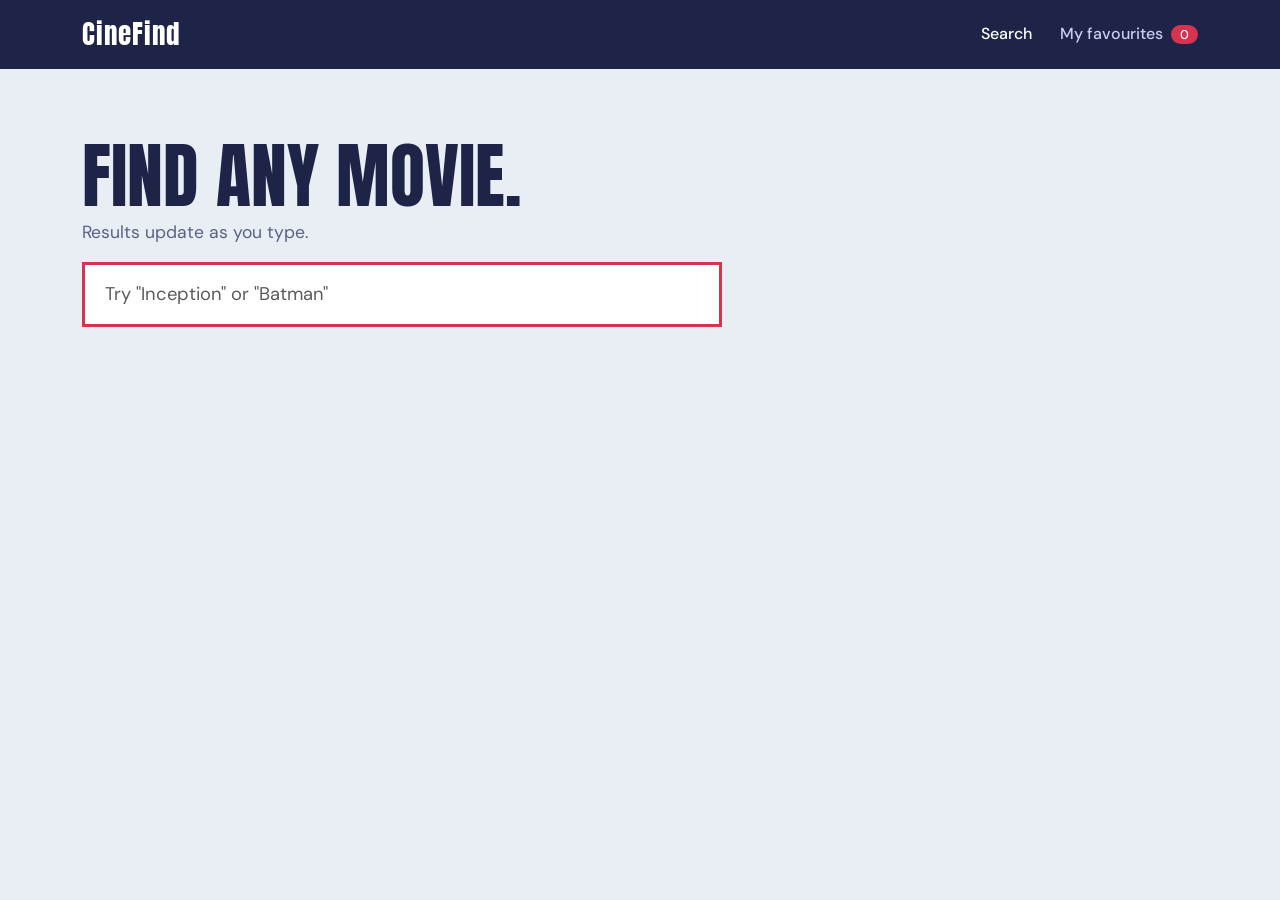
<file: index.html>
<!DOCTYPE html>
<html lang="en">
<head>
  <meta charset="UTF-8">
  <meta name="viewport" content="width=device-width, initial-scale=1">
  <title>CineFind | Search movies</title>
  <link href="https://cdn.jsdelivr.net/npm/bootstrap@5.3.3/dist/css/bootstrap.min.css" rel="stylesheet">
  <link href="https://fonts.googleapis.com/css2?family=Anton&family=DM+Sans:wght@400;500;700&display=swap" rel="stylesheet">
  <link href="css/style.css" rel="stylesheet">
</head>
<body>
  <nav class="site-nav">
    <div class="container d-flex align-items-center justify-content-between">
      <a href="index.html" class="brand">CineFind</a>
      <div class="nav-links">
        <a href="index.html" class="active">Search</a>
        <a href="favourites.html">My favourites <span id="fav-count" class="count-pill">0</span></a>
      </div>
    </div>
  </nav>

  <header class="hero">
    <div class="container">
      <h1>Find any movie.</h1>
      <p>Results update as you type.</p>
      <input id="search-input" type="search" class="form-control search-box"
             placeholder="Try &quot;Inception&quot; or &quot;Batman&quot;" autocomplete="off" autofocus>
    </div>
  </header>

  <main class="container pb-5">
    <p id="status" class="status" role="status"></p>
    <div id="results" class="row g-4"></div>
    <div class="text-center mt-4">
      <button id="load-more" class="btn btn-ink d-none">Load more</button>
    </div>
  </main>

  <!-- Script order matters: each file uses the ones above it -->
  <script src="js/config.js"></script>
  <script src="js/storage.js"></script>
  <script src="js/api.js"></script>
  <script src="js/ui.js"></script>
  <script src="js/home.js"></script>
</body>
</html>
</file>
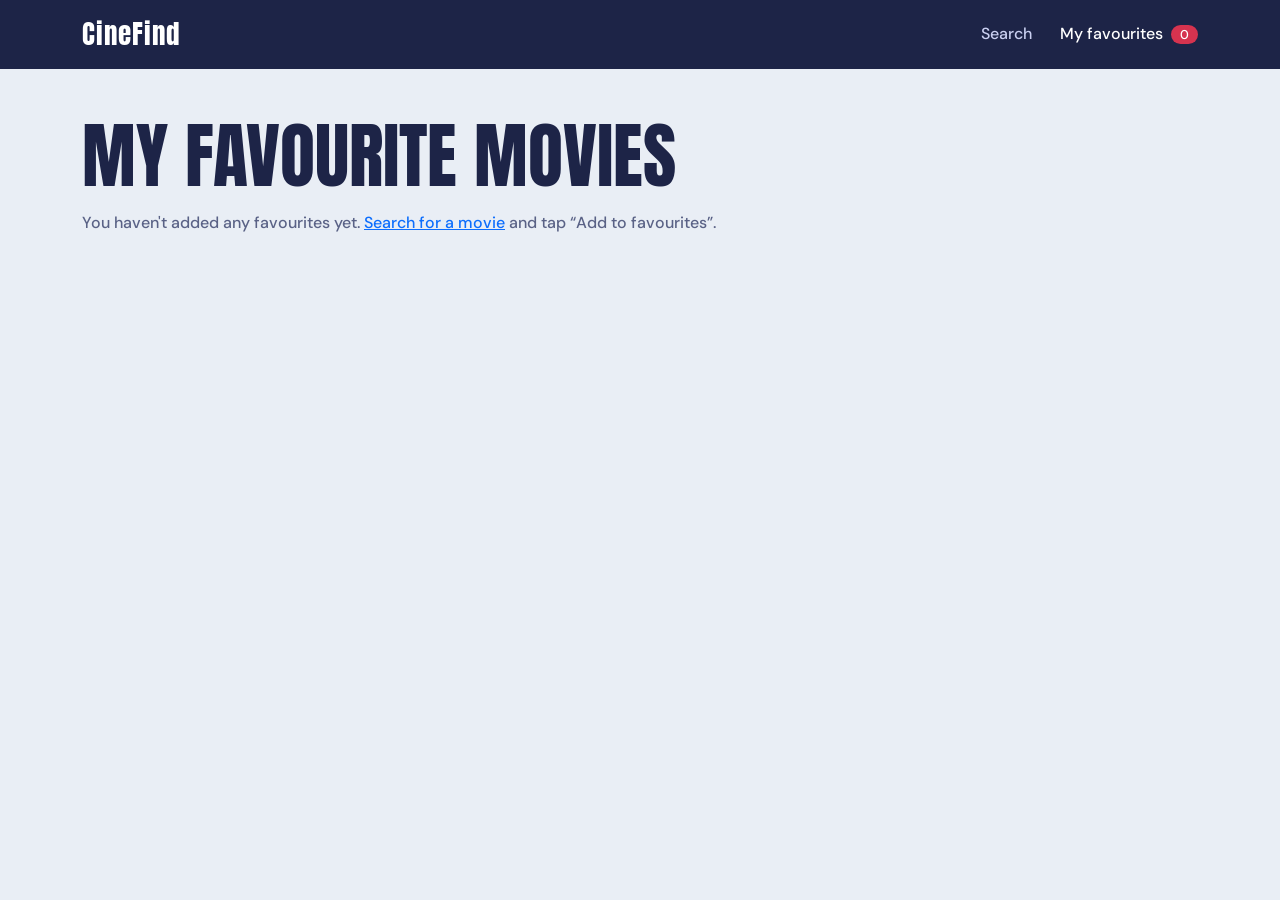
<file: favourites.html>
<!DOCTYPE html>
<html lang="en">
<head>
  <meta charset="UTF-8">
  <meta name="viewport" content="width=device-width, initial-scale=1">
  <title>CineFind | My favourite movies</title>
  <link href="https://cdn.jsdelivr.net/npm/bootstrap@5.3.3/dist/css/bootstrap.min.css" rel="stylesheet">
  <link href="https://fonts.googleapis.com/css2?family=Anton&family=DM+Sans:wght@400;500;700&display=swap" rel="stylesheet">
  <link href="css/style.css" rel="stylesheet">
</head>
<body>
  <nav class="site-nav">
    <div class="container d-flex align-items-center justify-content-between">
      <a href="index.html" class="brand">CineFind</a>
      <div class="nav-links">
        <a href="index.html">Search</a>
        <a href="favourites.html" class="active">My favourites <span id="fav-count" class="count-pill">0</span></a>
      </div>
    </div>
  </nav>

  <header class="hero hero-small">
    <div class="container"><h1>My favourite movies</h1></div>
  </header>

  <main class="container pb-5">
    <p id="status" class="status" role="status"></p>
    <div id="results" class="row g-4"></div>
  </main>

  <script src="js/config.js"></script>
  <script src="js/storage.js"></script>
  <script src="js/ui.js"></script>
  <script src="js/favourites.js"></script>
</body>
</html>
</file>
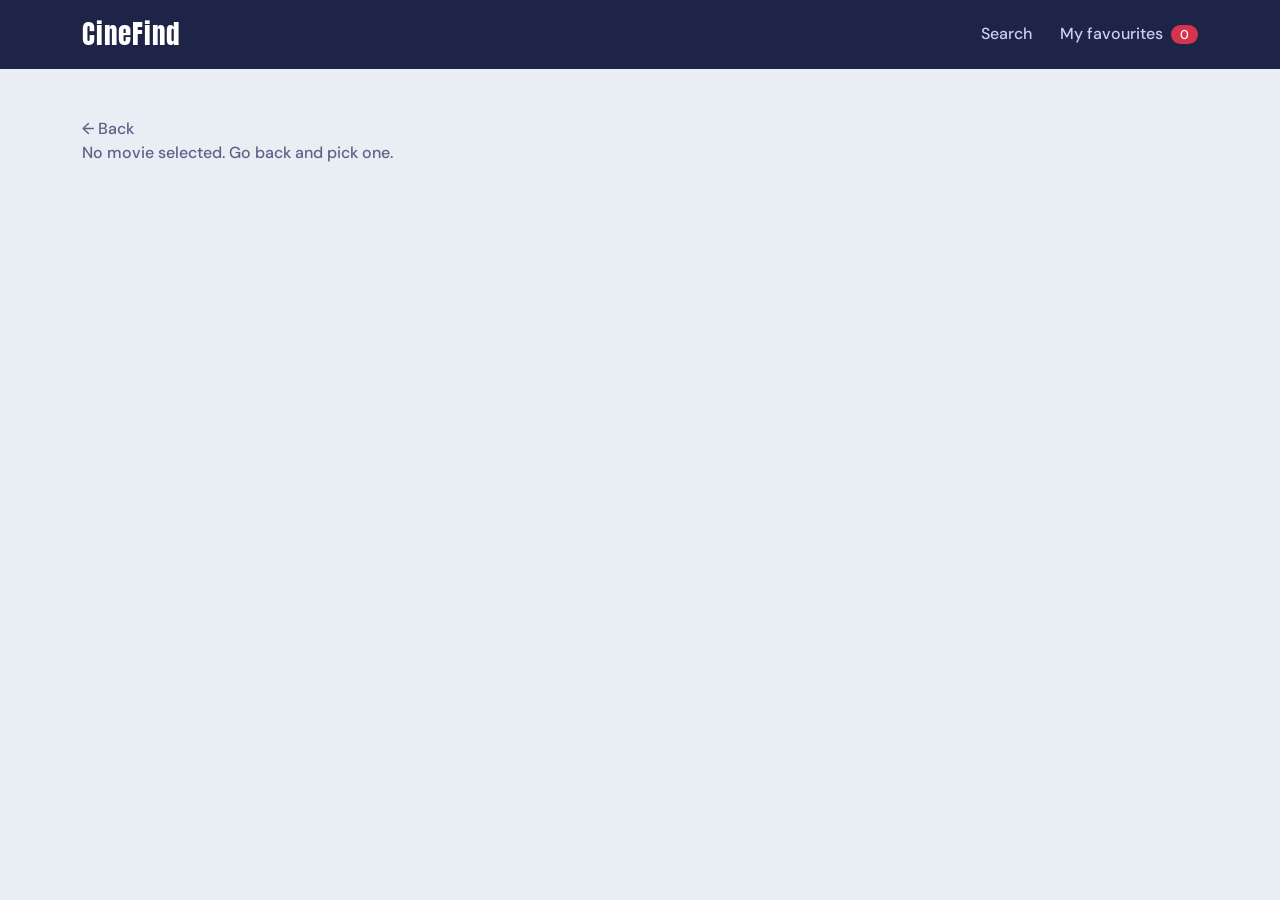
<file: movie.html>
<!DOCTYPE html>
<html lang="en">
<head>
  <meta charset="UTF-8">
  <meta name="viewport" content="width=device-width, initial-scale=1">
  <title>CineFind | Movie details</title>
  <link href="https://cdn.jsdelivr.net/npm/bootstrap@5.3.3/dist/css/bootstrap.min.css" rel="stylesheet">
  <link href="https://fonts.googleapis.com/css2?family=Anton&family=DM+Sans:wght@400;500;700&display=swap" rel="stylesheet">
  <link href="css/style.css" rel="stylesheet">
</head>
<body>
  <nav class="site-nav">
    <div class="container d-flex align-items-center justify-content-between">
      <a href="index.html" class="brand">CineFind</a>
      <div class="nav-links">
        <a href="index.html">Search</a>
        <a href="favourites.html">My favourites <span id="fav-count" class="count-pill">0</span></a>
      </div>
    </div>
  </nav>

  <main class="container py-5">
    <a href="javascript:history.back()" class="back-link">&larr; Back</a>
    <p id="status" class="status" role="status">Loading movie…</p>
    <section id="movie" class="row g-5 mt-0"></section>
  </main>

  <script src="js/config.js"></script>
  <script src="js/storage.js"></script>
  <script src="js/api.js"></script>
  <script src="js/ui.js"></script>
  <script src="js/movie.js"></script>
</body>
</html>
</file>
<file: css/style.css>
/* ===== Design tokens ===== */
:root {
  --bg: #e9eef5;        /* pale blue-grey wall */
  --ink: #1d2447;       /* deep indigo, used for text + nav */
  --ink-soft: #5a6286;
  --seat: #d6334f;      /* cinema-seat red, the one accent */
  --ticket: #ffffff;
}

body {
  background: var(--bg);
  color: var(--ink);
  font-family: "DM Sans", sans-serif;
}

/* ===== Navigation ===== */
.site-nav { background: var(--ink); padding: 14px 0; }
.brand {
  font-family: "Anton", sans-serif;
  font-size: 1.7rem;
  letter-spacing: 1px;
  color: #fff;
  text-decoration: none;
}
.nav-links a { color: #c9cff0; text-decoration: none; margin-left: 24px; font-weight: 500; }
.nav-links a:hover, .nav-links a.active { color: #fff; }
.count-pill {
  background: var(--seat); color: #fff; border-radius: 20px;
  padding: 1px 9px; font-size: .8rem; margin-left: 4px;
}

/* ===== Hero + search ===== */
.hero { padding: 64px 0 36px; }
.hero-small { padding: 44px 0 12px; }
.hero h1 { font-family: "Anton", sans-serif; font-size: clamp(2.6rem, 7vw, 4.5rem); text-transform: uppercase; margin: 0; }
.hero p { color: var(--ink-soft); font-size: 1.1rem; }
.search-box {
  max-width: 640px; padding: 16px 20px; font-size: 1.15rem;
  border: 3px solid var(--ink); border-radius: 0; background: var(--ticket);
}
.search-box:focus { border-color: var(--seat); box-shadow: none; }

.status { color: var(--ink-soft); min-height: 1.5rem; font-weight: 500; }

/* ===== Ticket-stub movie card ===== */
.ticket {
  position: relative; display: flex; height: 100%;
  background: var(--ticket); cursor: pointer;
  border-left: 6px solid var(--seat);
  transition: transform .15s;
}
.ticket:hover { transform: translateY(-3px); }
.ticket:focus-visible { outline: 3px solid var(--seat); outline-offset: 2px; }
.ticket img { width: 110px; object-fit: cover; background: #cfd6e6; flex-shrink: 0; }
.ticket-body {
  padding: 14px; display: flex; flex-direction: column; flex: 1;
  border-left: 2px dashed #c4cbe0;   /* the "perforation" */
}
.ticket-title { font-weight: 700; font-size: 1.05rem; line-height: 1.25; margin: 0 0 4px; }
.ticket-meta { color: var(--ink-soft); font-size: .9rem; text-transform: capitalize; margin-bottom: 12px; }

/* ===== Buttons ===== */
.btn-fav, .btn-ink {
  border-radius: 0; font-weight: 700; margin-top: auto; align-self: flex-start;
  border: 2px solid var(--ink); background: transparent; color: var(--ink); padding: 6px 14px;
}
.btn-fav:hover, .btn-ink:hover { background: var(--ink); color: #fff; }
.btn-fav.is-fav { background: var(--seat); border-color: var(--seat); color: #fff; }
.btn-fav.is-fav:hover { background: var(--ink); border-color: var(--ink); }

/* ===== Movie details page ===== */
.back-link { color: var(--ink-soft); text-decoration: none; font-weight: 500; }
.poster { width: 100%; max-width: 340px; box-shadow: 10px 10px 0 var(--ink); }
.movie-title { font-family: "Anton", sans-serif; font-size: clamp(2.2rem, 5vw, 3.4rem); text-transform: uppercase; }
.rating-badge { display: inline-block; background: var(--ink); color: #fff; padding: 4px 12px; font-weight: 700; margin: 0 8px 8px 0; }
.plot { font-size: 1.15rem; line-height: 1.7; max-width: 62ch; }
.facts dt { color: var(--ink-soft); font-weight: 500; }
.facts dd { margin-bottom: 10px; }

@media (prefers-reduced-motion: reduce) { .ticket { transition: none; } }
</file>
